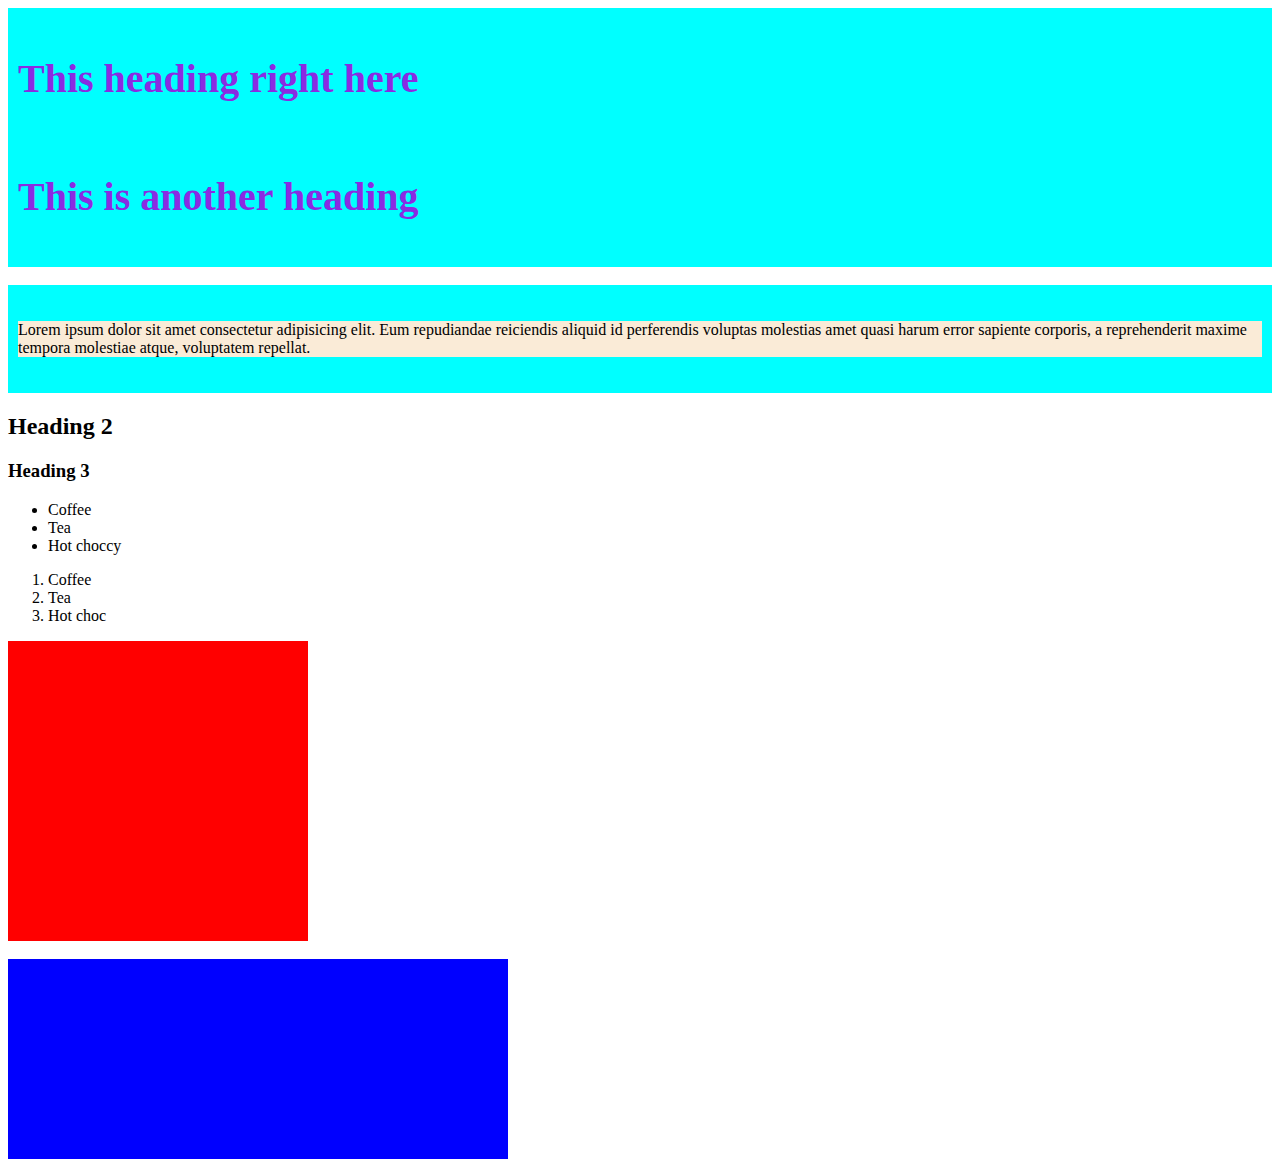
<file: index.html>
<!DOCTYPE html>
<html lang="en">
<head>
    <meta charset="UTF-8">
    <link rel="stylesheet" href="style.css">
    <title>My website</title>
</head>
<body>

    <div class="container">
        <h1>This heading right here</h1>
        <br>
        <h1>This is another heading</h1>
    </div>

    <br>

    <div class="container">
        <p id="loremipsum">
            Lorem ipsum dolor sit amet consectetur adipisicing elit. 
            Eum repudiandae reiciendis aliquid id perferendis voluptas 
            molestias amet quasi harum error sapiente corporis, a reprehenderit 
            maxime tempora molestiae atque, voluptatem repellat.
        </p>
        
    </div>

    <h2>Heading 2</h2>
    <h3>Heading 3</h3>


    <ul>
        <li>Coffee</li>
        <li>Tea</li>
        <li>Hot choccy</li>
    </ul>

    <ol>
        <li>Coffee</li>
        <li>Tea</li>
        <li>Hot choc</li>
    </ol>

    <!-- animation -->
    <div class="square"></div>
    <br>
    <div class="rectangle"></div>

</body>
</html>
</file>
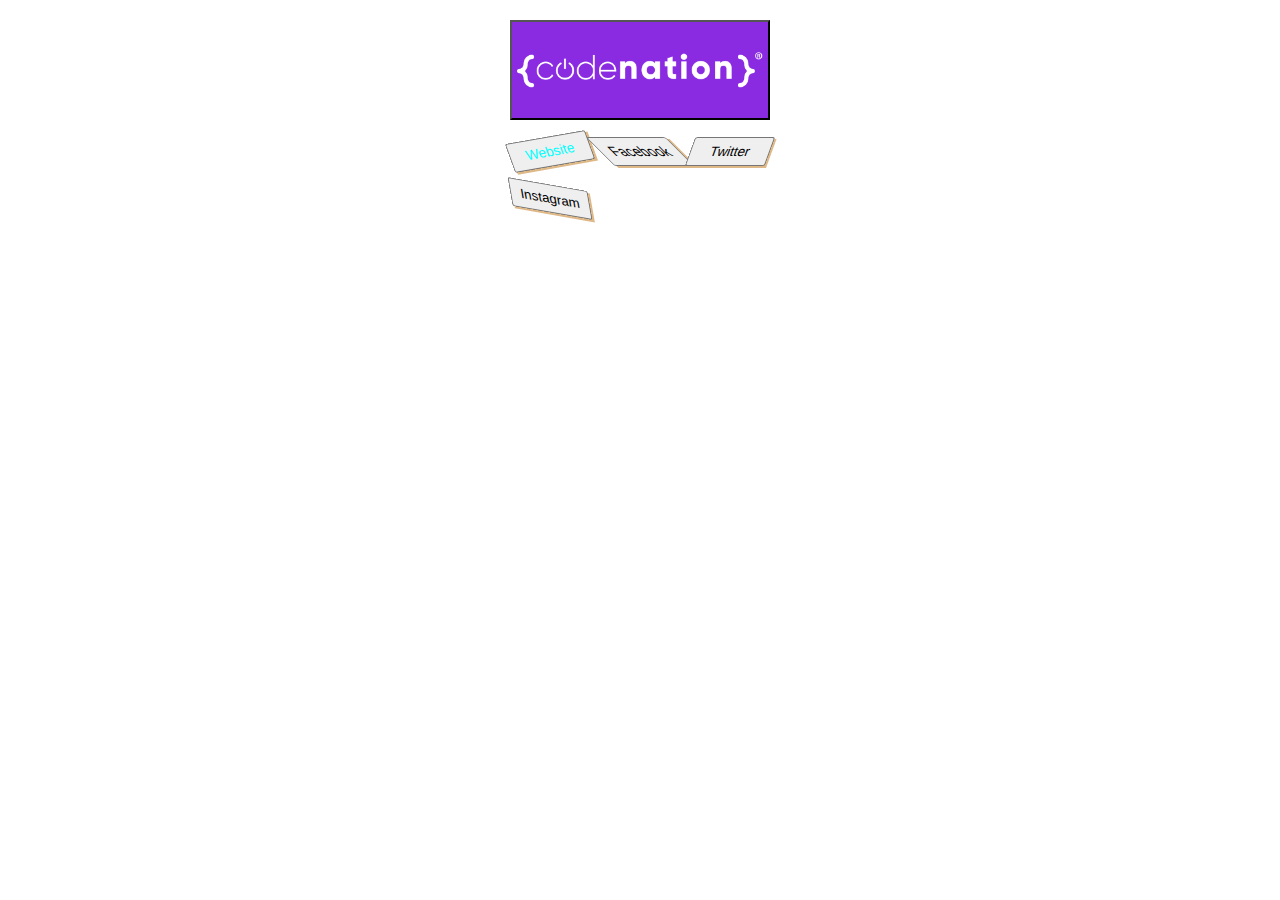
<file: challenge_d2_animations/index.html>
<!DOCTYPE html>
<html lang="en">
<head>
    <meta charset="UTF-8">
    <meta http-equiv="X-UA-Compatible" content="IE=edge">
    <meta name="viewport" content="width=device-width, initial-scale=1.0">
    
    <title>Challenge CSS Transitions</title>
    <link rel="stylesheet" href="style.css">

</head>
<body>

    <div id="button-container" class="gradient">
        <button id="code-nation" type=”button”>
            <img src="codenation-logo.png" alt="code nation logo">
        </button>
        <button class="socials" type=”button” onclick="setRandColor(0)">Website</button>
        <button class="socials" type=”button” onclick="setRandColor(1)">Facebook</button>
        <button class="socials" type=”button” onclick="setRandColor(2)">Twitter</button>
        <button class="socials" type=”button” onclick="setRandColor(3)">Instagram</button>
    </div>
    

    <script>

        const setRandColor = (nthButton) => {
            //console.log(`executed: setRandColor(${nthButton})`);
            const randColor = Math.floor(Math.random()*16777215).toString(16);
            const buttons = document.getElementsByClassName('socials')
            //console.log(buttons);
            buttons[nthButton].style.color = `#${randColor}`;
            //console.log(buttons[nthButton].style);
        }

    </script>

</body>
</html>
</file>
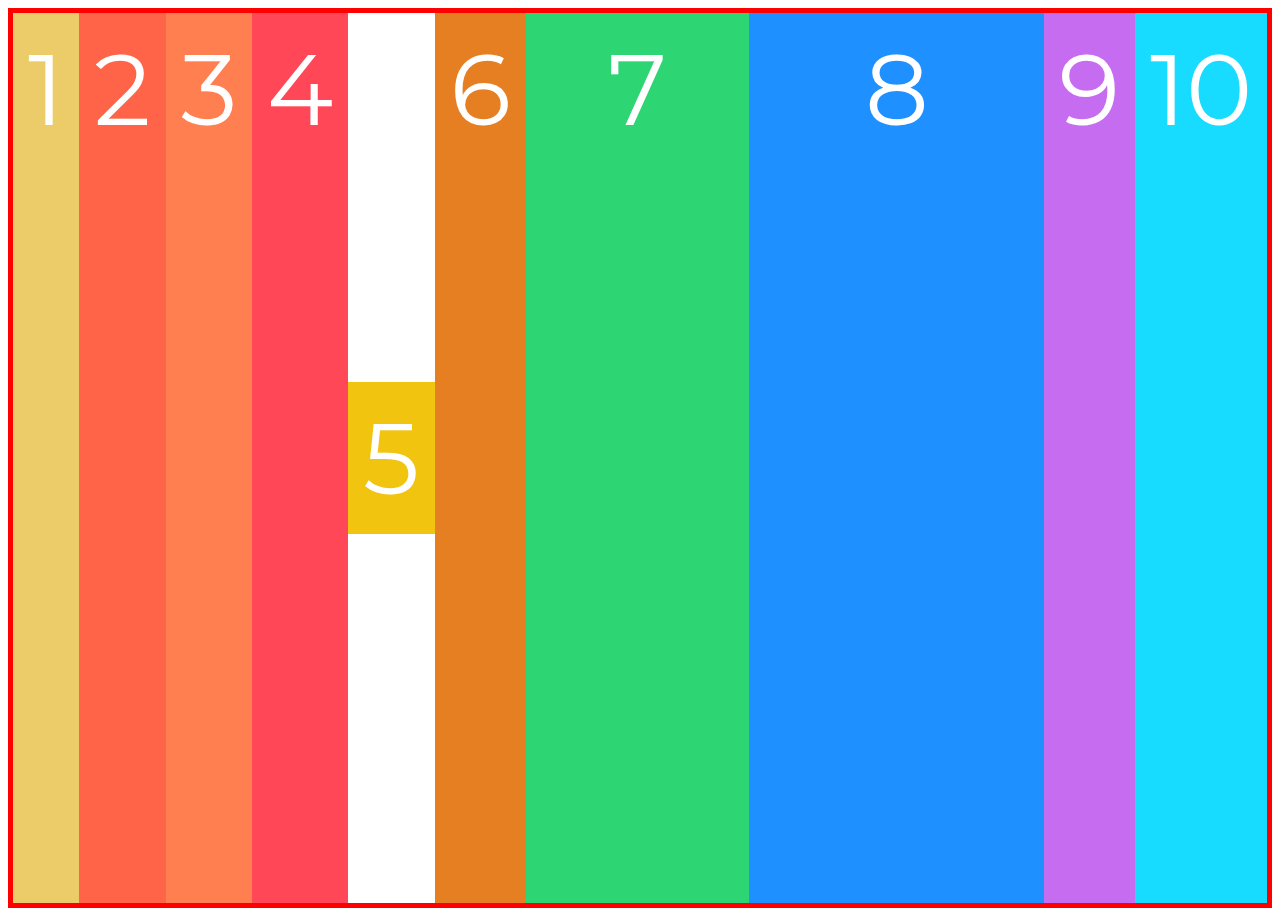
<file: index-flexbox.html>
<!DOCTYPE html>
<html lang="en" xmlns:mso="urn:schemas-microsoft-com:office:office" xmlns:msdt="uuid:C2F41010-65B3-11d1-A29F-00AA00C14882">
<head>
    <link rel="stylesheet" href="style-flexbox.css">
    <title>Flexbox</title>

<!--[if gte mso 9]><xml>
<mso:CustomDocumentProperties>
<mso:display_urn_x003a_schemas-microsoft-com_x003a_office_x003a_office_x0023_Editor msdt:dt="string">Jack Hayden (Admin)</mso:display_urn_x003a_schemas-microsoft-com_x003a_office_x003a_office_x0023_Editor>
<mso:Order msdt:dt="string">2766400.00000000</mso:Order>
<mso:display_urn_x003a_schemas-microsoft-com_x003a_office_x003a_office_x0023_Author msdt:dt="string">Jack Hayden (Admin)</mso:display_urn_x003a_schemas-microsoft-com_x003a_office_x003a_office_x0023_Author>
<mso:ContentTypeId msdt:dt="string">0x010100582D3A335DB1414595D45AAB69F9F138</mso:ContentTypeId>
<mso:xd_Signature msdt:dt="string"></mso:xd_Signature>
<mso:TemplateUrl msdt:dt="string"></mso:TemplateUrl>
<mso:ComplianceAssetId msdt:dt="string"></mso:ComplianceAssetId>
<mso:xd_ProgID msdt:dt="string"></mso:xd_ProgID>
<mso:_ExtendedDescription msdt:dt="string"></mso:_ExtendedDescription>
<mso:TriggerFlowInfo msdt:dt="string"></mso:TriggerFlowInfo>
<mso:_SourceUrl msdt:dt="string"></mso:_SourceUrl>
<mso:_SharedFileIndex msdt:dt="string"></mso:_SharedFileIndex>
<mso:MediaLengthInSeconds msdt:dt="string"></mso:MediaLengthInSeconds>
</mso:CustomDocumentProperties>
</xml><![endif]-->
</head>
<body>
    <div class="container">
        <div class="box box1">1</div>
        <div class="box box2">2</div>
        <div class="box box3">3</div>
        <div class="box box4">4</div>
        <div class="box box5">5</div>
        <div class="box box6">6</div>
        <div class="box box7">7</div>
        <div class="box box8">8</div>
        <div class="box box9">9</div>
        <div class="box box10">10</div>
    </div>
</body>
</html>
</file>
<file: style.css>
h1 {
    color: blueviolet;
    font-size: 40px;
}

.container {
    background-color: aqua;
    padding: 20px 10px 20px 10px;
    box-sizing: border-box;
}

#loremipsum {
    background-color: antiquewhite;
}

.square {
    width: 300px;
    height: 300px;
    background-color: red;
    transition: border-radius 2s;
    transition-timing-function: ease;
}

.square:hover{
    border-radius: 15px;
}

.rectangle {
    width: 500px;
    height: 200px;
    background-color: blue;
    animation-name: button;
    animation-duration: 4s;
    animation-iteration-count: infinite;
}

.rectangle:hover{
    border-radius: 10px;
}

@keyframes button {
    0%{
        background-color: blueviolet;
        box-shadow: 6px 6px 0 darkslategray;
    }
    25%{
        background-color: aqua;
        box-shadow: 6px 6px 0 darkslategray;
    }
    75%{
        background-color: whitesmoke;
        box-shadow: 6px 6px 0 black;
    }
    100%{
        background-color: blueviolet;
        box-shadow: 6px 6px 0 darkslategray;
    }
}
</file>
<file: style-flexbox.css>
@import url('https://fonts.googleapis.com/css?family=Montserrat+Alternates:900');

/* This is the base template file - please use the supplied slides to experiment */
* {box-sizing: border-box;}

.container {
    display: flex;
    min-height: 100vh;
    border: solid 5px red;

    /* flex-direction: column-reverse; */
    flex-direction: row;
    flex-wrap: wrap;
    /* justify-content:space-around; */
    justify-content: space-evenly;

    /* align-items: flex-start; */
    /* align-items: flex-end; */
    align-items: stretch;
    /* align-items: center; */
    /* align-items: baseline; */

    /* align-content: space-between; */
    /* align-content: space-around; */

}

.box {
    color: white;
    font-size: 100px;
    font-family: 'Montserrat Alternates', sans-serif;
    text-align: center;
    padding: 15px;
}
  
/* Colours for each box */
.box1 { background:#eccc68;}
.box2 { background:#ff6348;}
.box3 { background:#ff7f50;}
.box4 { background:#ff4757;}
.box5 { 
    background:#f1c40f; 
    /* align-self: flex-end; */
    /* align-self: baseline; */
    align-self: center;
}
.box6 { background:#e67e22;}
.box7 { 
    background:#2ed573;
    flex-grow: 2;
}
.box8 { 
    background:#1e90ff;
    flex-grow: 3;
}
.box9 { background:#c56cf0;}
.box10 { background:#18dcff;}
</file>
<file: challenge_d2_animations/style.css>
/* resets */
html {
    box-sizing: border-box;
    overflow-y: scroll;
}

*,
*:before,
*:after {
    padding: 0;
    margin: 0;
    box-sizing: inherit; /* all must inherit border-box */
}

body {
    background-color: #fff;
    color: #333;
}


#button-container {
    width: 300px;
    height: 250px;
    border: #333 1 solid;
    padding: 20px;
    margin: auto;

    position: relative;
    flex-wrap: wrap;
    display: flex;
    justify-content:space-between;
    align-items:flex-start;
}

#code-nation{
    width: 300px;
    height: 100px;
    background-color: blueviolet;
    transition: all 2s ease;
}
#code-nation img {
    width: 100%;
    object-fit:contain;
    padding: 5px;
}

#code-nation:hover{
    transform: rotateY(180deg);
}


.socials{
    width: 80px;
    padding: 5px;
    align-self: flex-start;
    box-shadow:burlywood  2px 2px;
    transition: all 1s ease
}

button.socials:nth-of-type(2){ transform: skew(20deg, -10deg); color: aqua; }
button.socials:nth-of-type(2):hover{ transform: skew(45deg, -10deg); }

button.socials:nth-of-type(3){ transform: skew(45deg); }
button.socials:nth-of-type(3):hover{ transform: skew(-45deg); }

button.socials:nth-of-type(4){ transform: skew(-20deg); }
button.socials:nth-of-type(4):hover{ transform: skew(50deg); }

button.socials:nth-of-type(5){ transform: skew(10deg,10deg); }
button.socials:nth-of-type(5):hover{ transform: skew(-10deg,-10deg); }


.gradient {
    /* background-image: linear-gradient(
        to right,
        hsl(211, 100%, 50%),
        hsl(179, 100%, 30%)
      );     */
    /* opacity: 1; */
    animation: switch-color 5s ease infinite;
    /* , infinite-spinning 5s ease-out infinite ; */
  }


@keyframes switch-color {
    0%  { background-color: hsl(211, 100%, 50%); }
    50% { background-color: hsl(179, 100%, 30%); }
    100%{ background-color: hsl(211, 100%, 50%); }
}

@keyframes infinite-spinning {
    from { transform: rotateX(0deg); }
    to { transform: rotateX(360deg); }
  }
</file>
